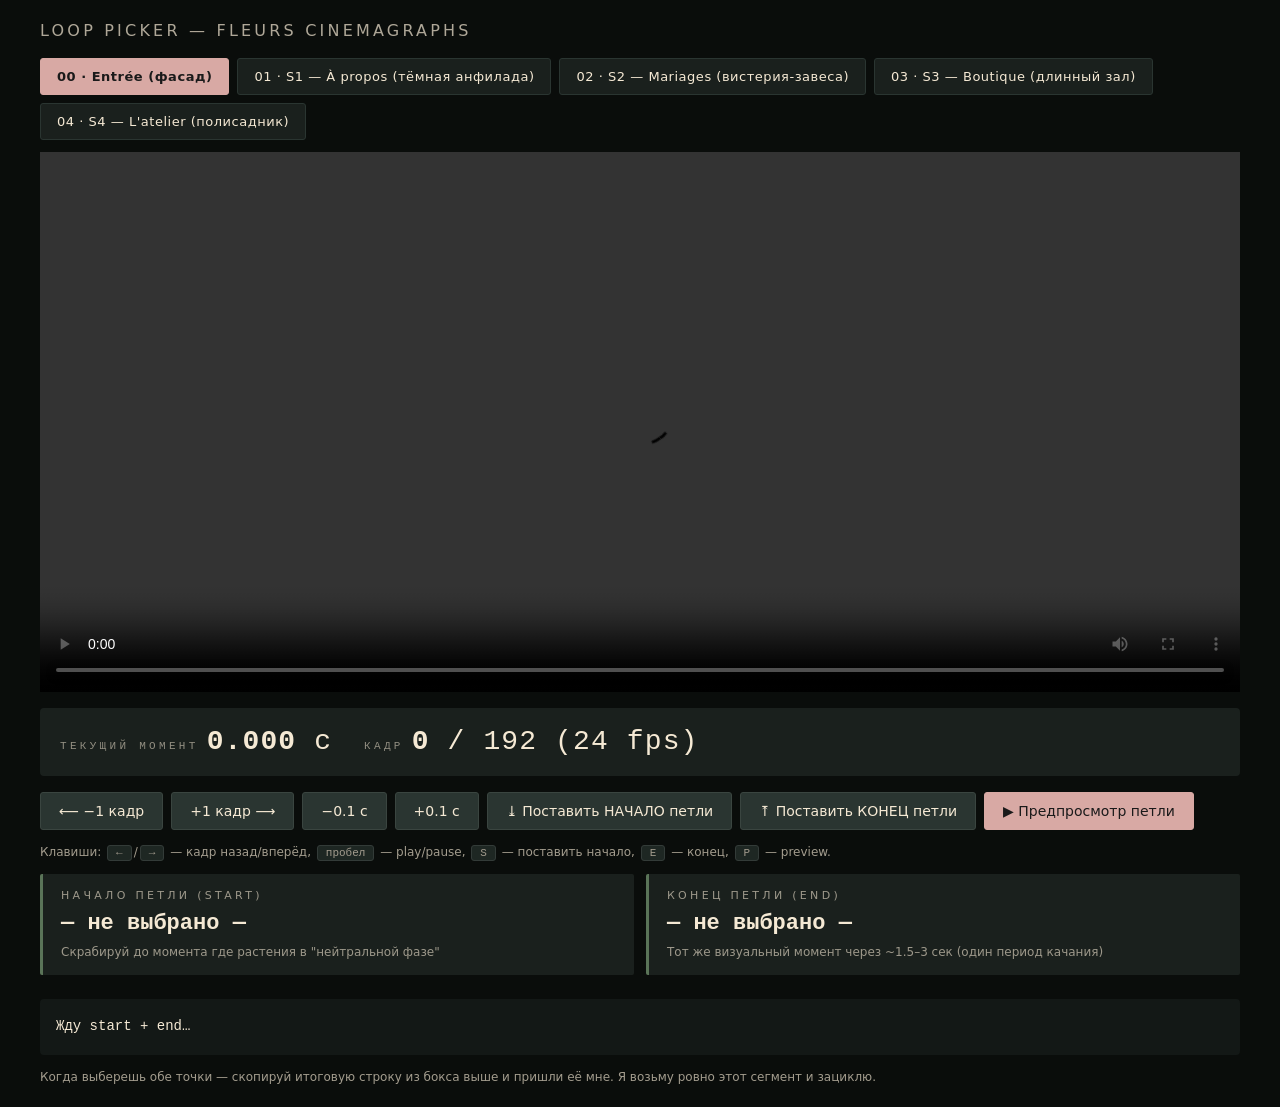
<file: loop-picker.html>
<!doctype html>
<html lang="ru">
<head>
  <meta charset="UTF-8" />
  <meta name="viewport" content="width=device-width, initial-scale=1.0" />
  <title>Loop picker — Fleurs entrance</title>
  <style>
    * { box-sizing: border-box; margin: 0; padding: 0; }
    body { background: #0a0d0b; color: #f5e9d4; font: 14px/1.4 system-ui, sans-serif; min-height: 100vh; padding: 20px; }
    h1 { font-size: 16px; opacity: 0.7; letter-spacing: 0.2em; text-transform: uppercase; margin-bottom: 16px; font-weight: 400; }

    .scene-tabs { display: flex; gap: 8px; margin-bottom: 12px; flex-wrap: wrap; }
    .scene-tabs button {
      font: 13px system-ui;
      padding: 10px 16px;
      background: #1a201d;
      color: #f5e9d4;
      border: 1px solid #2a3531;
      border-radius: 3px;
      cursor: pointer;
      letter-spacing: 0.04em;
    }
    .scene-tabs button:hover { background: #2a3531; }
    .scene-tabs button.active {
      background: #d8a9a4;
      color: #1a1a1a;
      border-color: #d8a9a4;
      font-weight: 700;
    }
    .wrap { max-width: 1200px; margin: 0 auto; }
    video { width: 100%; max-height: 60vh; background: #000; display: block; }

    .clock {
      font-family: 'Courier New', monospace;
      font-size: 28px;
      letter-spacing: 0.04em;
      padding: 14px 20px;
      background: #1a201d;
      border-radius: 4px;
      margin: 16px 0;
      display: flex;
      gap: 32px;
      align-items: baseline;
      flex-wrap: wrap;
    }
    .clock label { font-size: 11px; letter-spacing: 0.3em; text-transform: uppercase; opacity: 0.55; margin-right: 8px; }
    .clock .v { color: #f5e9d4; font-weight: 700; }

    .markers { display: flex; gap: 12px; margin: 12px 0 24px; flex-wrap: wrap; }
    .marker {
      flex: 1 1 320px;
      padding: 14px 18px;
      background: #1a201d;
      border-left: 3px solid #5a7458;
      border-radius: 2px;
    }
    .marker.set { border-left-color: #d8a9a4; }
    .marker .lbl { font-size: 11px; letter-spacing: 0.3em; text-transform: uppercase; opacity: 0.6; margin-bottom: 6px; }
    .marker .val { font-family: 'Courier New', monospace; font-size: 22px; font-weight: 700; }
    .marker .hint { font-size: 12px; opacity: 0.6; margin-top: 4px; }

    .out { padding: 16px; background: #131816; border-radius: 4px; margin: 12px 0; font-family: 'Courier New', monospace; font-size: 14px; line-height: 1.7; user-select: all; }

    .controls { display: flex; gap: 8px; flex-wrap: wrap; margin-bottom: 12px; }
    button {
      font: 14px system-ui;
      padding: 10px 18px;
      background: #2a3531;
      color: #f5e9d4;
      border: 1px solid #3a4540;
      border-radius: 3px;
      cursor: pointer;
      transition: background 0.15s;
    }
    button:hover { background: #3a4540; }
    button.primary { background: #d8a9a4; color: #1a1a1a; border-color: #d8a9a4; }
    button.primary:hover { background: #e8b9b4; }

    kbd {
      display: inline-block;
      padding: 1px 8px;
      background: #2a3531;
      border: 1px solid #4a5550;
      border-radius: 3px;
      font: 11px monospace;
      margin: 0 2px;
    }

    .hints { opacity: 0.65; font-size: 12px; margin-top: 8px; line-height: 1.7; }
  </style>
</head>
<body>
  <div class="wrap">
    <h1>Loop picker — Fleurs cinemagraphs</h1>

    <div class="scene-tabs" id="sceneTabs">
      <button data-src="./public/videos/cine_entrance.mp4" class="active">00 · Entrée (фасад)</button>
      <button data-src="./public/videos/cine_s1.mp4">01 · S1 — À propos (тёмная анфилада)</button>
      <button data-src="./public/videos/cine_s2.mp4">02 · S2 — Mariages (вистерия-завеса)</button>
      <button data-src="./public/videos/cine_long_hall.mp4">03 · S3 — Boutique (длинный зал)</button>
      <button data-src="./public/videos/cine_garden.mp4">04 · S4 — L'atelier (полисадник)</button>
    </div>

    <video id="v" src="./public/videos/cine_entrance.mp4" preload="auto" controls></video>

    <div class="clock">
      <span><label>Текущий момент</label><span class="v" id="now">0.000</span> с</span>
      <span><label>Кадр</label><span class="v" id="frame">0</span> / 192 (24 fps)</span>
    </div>

    <div class="controls">
      <button onclick="step(-1/24)">⟵ −1 кадр</button>
      <button onclick="step(1/24)">+1 кадр ⟶</button>
      <button onclick="step(-0.1)">−0.1 с</button>
      <button onclick="step(0.1)">+0.1 с</button>
      <button onclick="setStart()">⤓ Поставить НАЧАЛО петли</button>
      <button onclick="setEnd()">⤒ Поставить КОНЕЦ петли</button>
      <button class="primary" onclick="preview()">▶ Предпросмотр петли</button>
    </div>

    <div class="hints">
      Клавиши: <kbd>←</kbd>/<kbd>→</kbd> — кадр назад/вперёд, <kbd>пробел</kbd> — play/pause,
      <kbd>S</kbd> — поставить начало, <kbd>E</kbd> — конец, <kbd>P</kbd> — preview.
    </div>

    <div class="markers">
      <div class="marker" id="m-start">
        <div class="lbl">Начало петли (start)</div>
        <div class="val" id="start-val">— не выбрано —</div>
        <div class="hint">Скрабируй до момента где растения в "нейтральной фазе"</div>
      </div>
      <div class="marker" id="m-end">
        <div class="lbl">Конец петли (end)</div>
        <div class="val" id="end-val">— не выбрано —</div>
        <div class="hint">Тот же визуальный момент через ~1.5–3 сек (один период качания)</div>
      </div>
    </div>

    <div class="out" id="out">Жду start + end…</div>

    <p class="hints">
      Когда выберешь обе точки — скопируй итоговую строку из боксa выше и пришли её мне.
      Я возьму ровно этот сегмент и зациклю.
    </p>
  </div>

  <script>
    const v = document.getElementById('v');
    const FPS = 24;
    const now = document.getElementById('now');
    const frameEl = document.getElementById('frame');
    const startVal = document.getElementById('start-val');
    const endVal = document.getElementById('end-val');
    const out = document.getElementById('out');
    let startT = null, endT = null;

    v.addEventListener('timeupdate', updateClock);
    v.addEventListener('seeked', updateClock);

    function updateClock() {
      const t = v.currentTime;
      now.textContent = t.toFixed(3);
      frameEl.textContent = Math.round(t * FPS);
    }

    function step(delta) {
      if (!v.duration || isNaN(v.duration)) return; // wait for metadata
      v.pause();
      const next = v.currentTime + delta;
      v.currentTime = Math.max(0, Math.min(v.duration - 0.001, next));
    }

    function setStart() {
      startT = v.currentTime;
      startVal.textContent = `${startT.toFixed(3)} с (frame ${Math.round(startT * FPS)})`;
      document.getElementById('m-start').classList.add('set');
      updateOut();
    }
    function setEnd() {
      endT = v.currentTime;
      endVal.textContent = `${endT.toFixed(3)} с (frame ${Math.round(endT * FPS)})`;
      document.getElementById('m-end').classList.add('set');
      updateOut();
    }

    function updateOut() {
      if (startT == null || endT == null) {
        out.textContent = startT == null ? 'Поставь S (начало)…' : 'Теперь поставь E (конец)…';
        return;
      }
      const dur = endT - startT;
      const activeBtn = document.querySelector('.scene-tabs button.active');
      const sceneName = activeBtn ? activeBtn.textContent.trim() : '?';
      out.textContent =
        `Сцена: ${sceneName}\n` +
        `LOOP_START = ${startT.toFixed(3)}s   (frame ${Math.round(startT * FPS)})\n` +
        `LOOP_END   = ${endT.toFixed(3)}s   (frame ${Math.round(endT * FPS)})\n` +
        `LOOP_DURATION = ${dur.toFixed(3)}s   (${Math.round(dur * FPS)} frames)\n\n` +
        `→ Скопируй и пришли в чат:\n   ${sceneName.split(' ')[0]} loop ${startT.toFixed(3)} → ${endT.toFixed(3)}`;
    }

    let previewActive = false;
    let previewLoopId = null;

    function stopPreview() {
      previewActive = false;
      if (previewLoopId) cancelAnimationFrame(previewLoopId);
      previewLoopId = null;
      const btn = document.querySelector('.primary');
      if (btn) btn.textContent = '▶ Предпросмотр петли';
    }

    function preview() {
      if (startT == null || endT == null) return alert('Сначала поставь начало (S) и конец (E)');
      if (previewActive) { stopPreview(); v.pause(); return; }

      previewActive = true;
      const btn = document.querySelector('.primary');
      if (btn) btn.textContent = '⏸ Стоп';

      v.currentTime = startT;
      v.play().catch(() => {});

      const tick = () => {
        if (!previewActive) return;
        if (v.currentTime >= endT - 0.005) {
          v.currentTime = startT;
        }
        previewLoopId = requestAnimationFrame(tick);
      };
      previewLoopId = requestAnimationFrame(tick);
    }

    // Scene switcher
    document.getElementById('sceneTabs').addEventListener('click', (e) => {
      const btn = e.target.closest('button[data-src]');
      if (!btn) return;
      document.querySelectorAll('.scene-tabs button').forEach(b => b.classList.remove('active'));
      btn.classList.add('active');
      v.pause();
      v.src = btn.dataset.src;
      v.load();
      // Reset markers for new scene
      startT = null; endT = null;
      startVal.textContent = '— не выбрано —';
      endVal.textContent = '— не выбрано —';
      document.getElementById('m-start').classList.remove('set');
      document.getElementById('m-end').classList.remove('set');
      out.textContent = `Переключено на: ${btn.textContent.trim()}\nВыбирай новые S/E.`;
      stopPreview();
    });

    // Use CAPTURE phase so we beat the browser's native focused-video keyboard
    // (which would otherwise hijack ArrowLeft/Right as ±5s seeks).
    document.addEventListener('keydown', (e) => {
      if (e.target.tagName === 'INPUT' || e.target.tagName === 'TEXTAREA') return;
      if (e.code === 'ArrowLeft')  { e.preventDefault(); e.stopPropagation(); step(-1/24); }
      else if (e.code === 'ArrowRight') { e.preventDefault(); e.stopPropagation(); step(1/24);  }
      else if (e.code === 'Space')      { e.preventDefault(); e.stopPropagation(); v.paused ? v.play() : v.pause(); }
      else if (e.code === 'KeyS')       { e.preventDefault(); setStart(); }
      else if (e.code === 'KeyE')       { e.preventDefault(); setEnd(); }
      else if (e.code === 'KeyP')       { e.preventDefault(); preview(); }
    }, true); // ← capture phase: runs BEFORE native video keyboard handlers

    // Force focus to body after any user click on video (so keyboard always goes to our handler)
    v.addEventListener('click', () => v.blur());
  </script>
</body>
</html>
</file>
